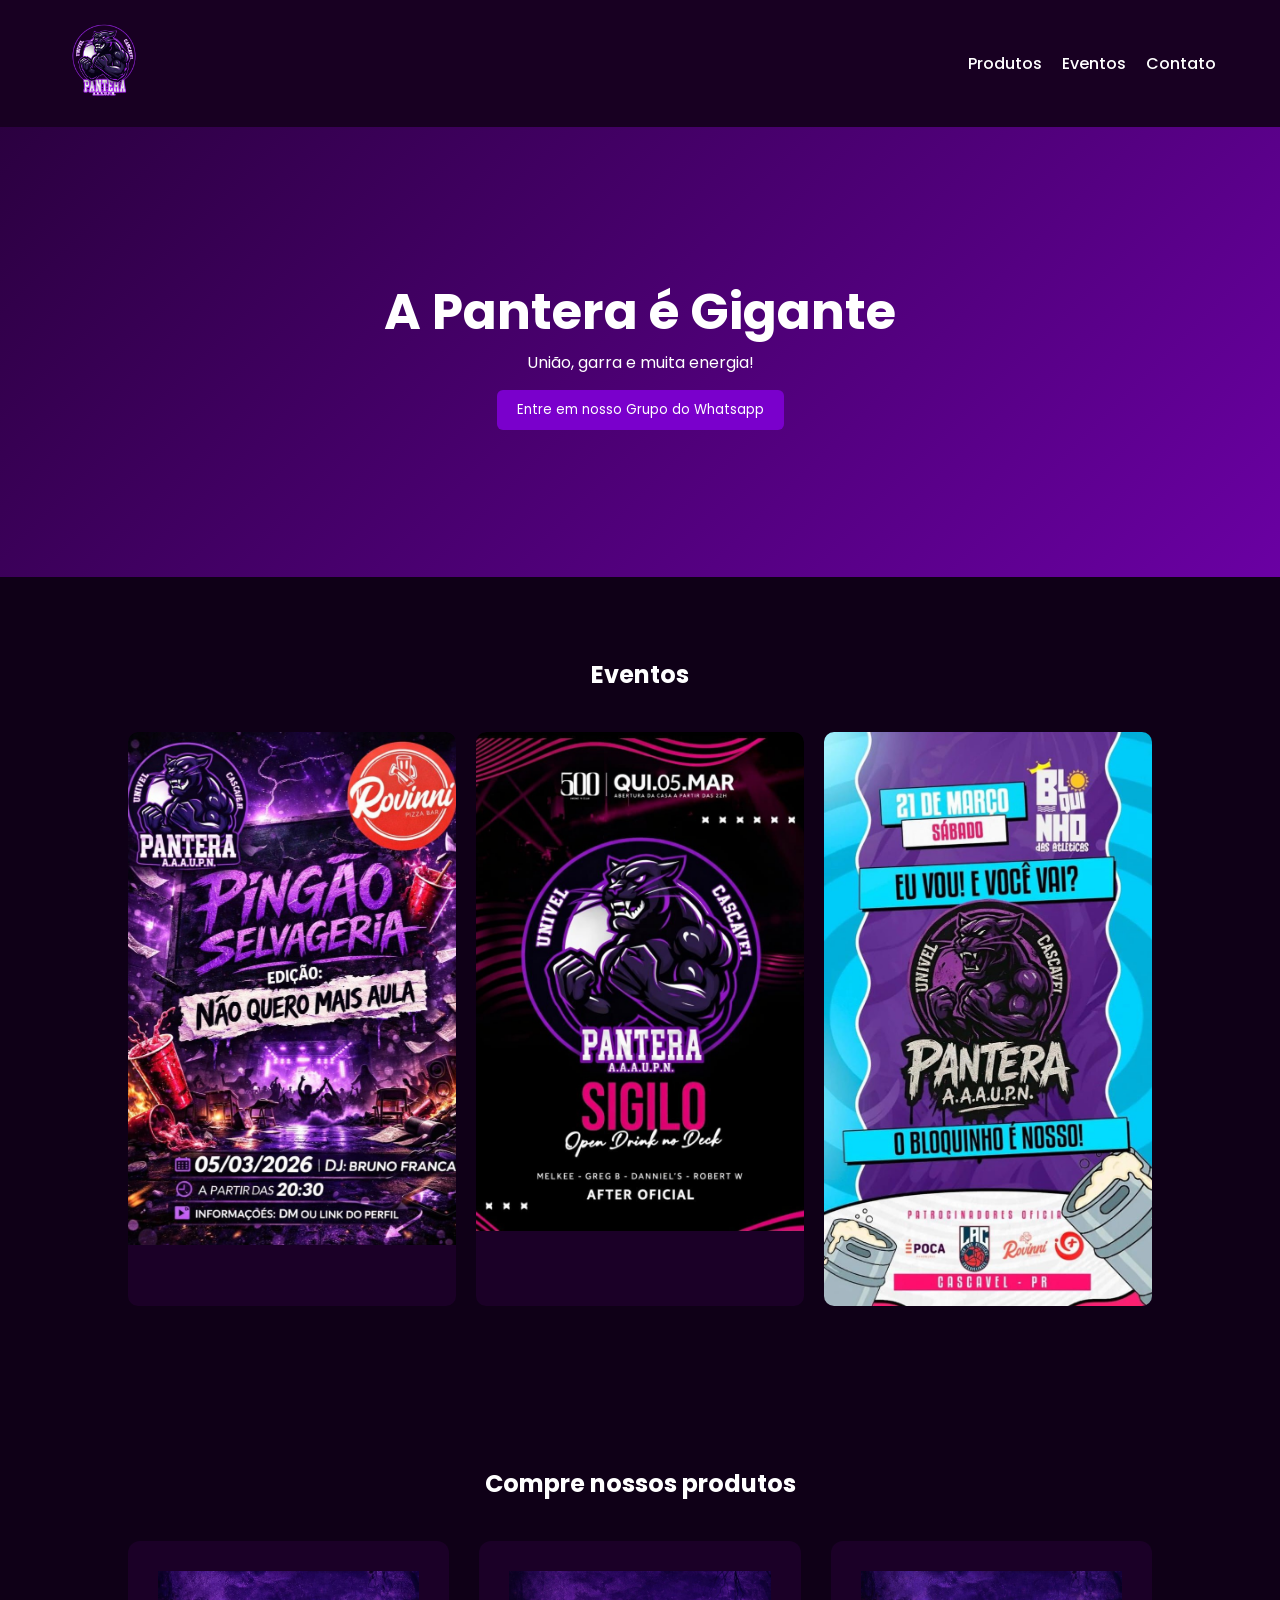
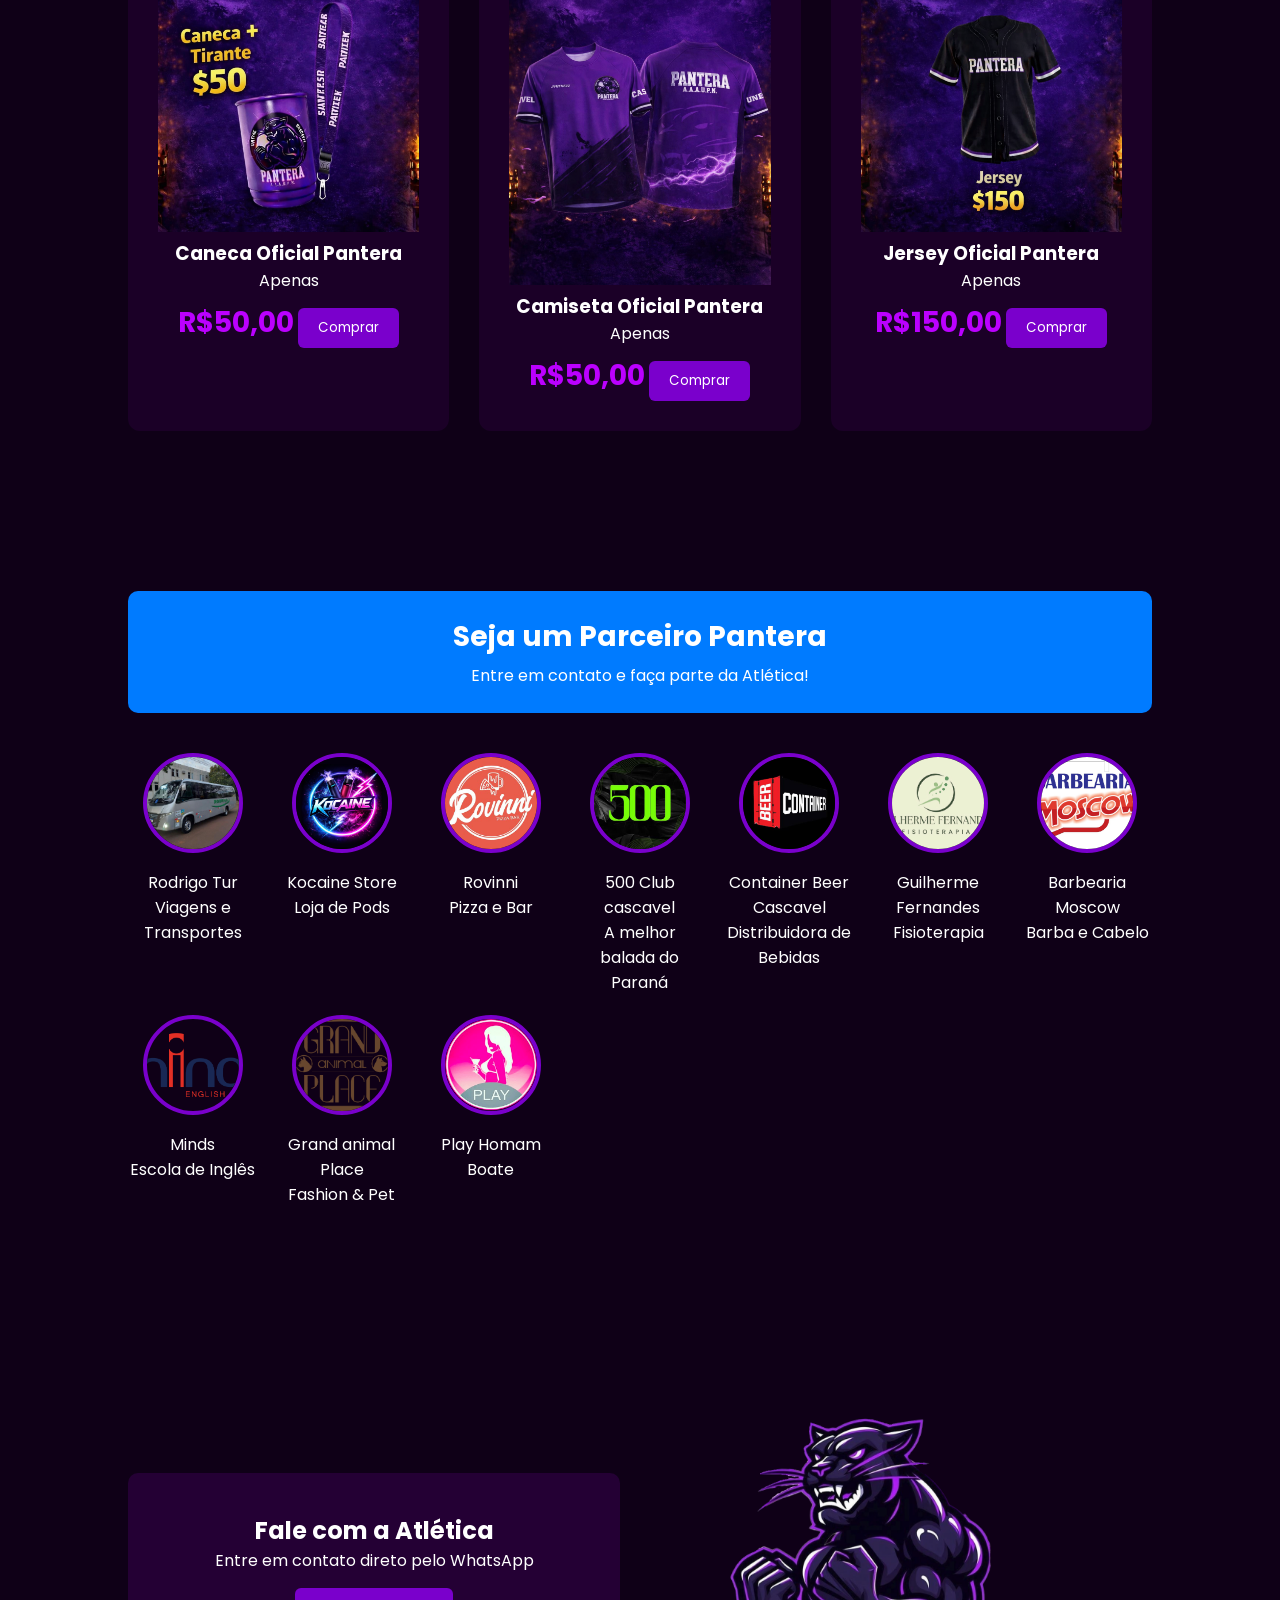
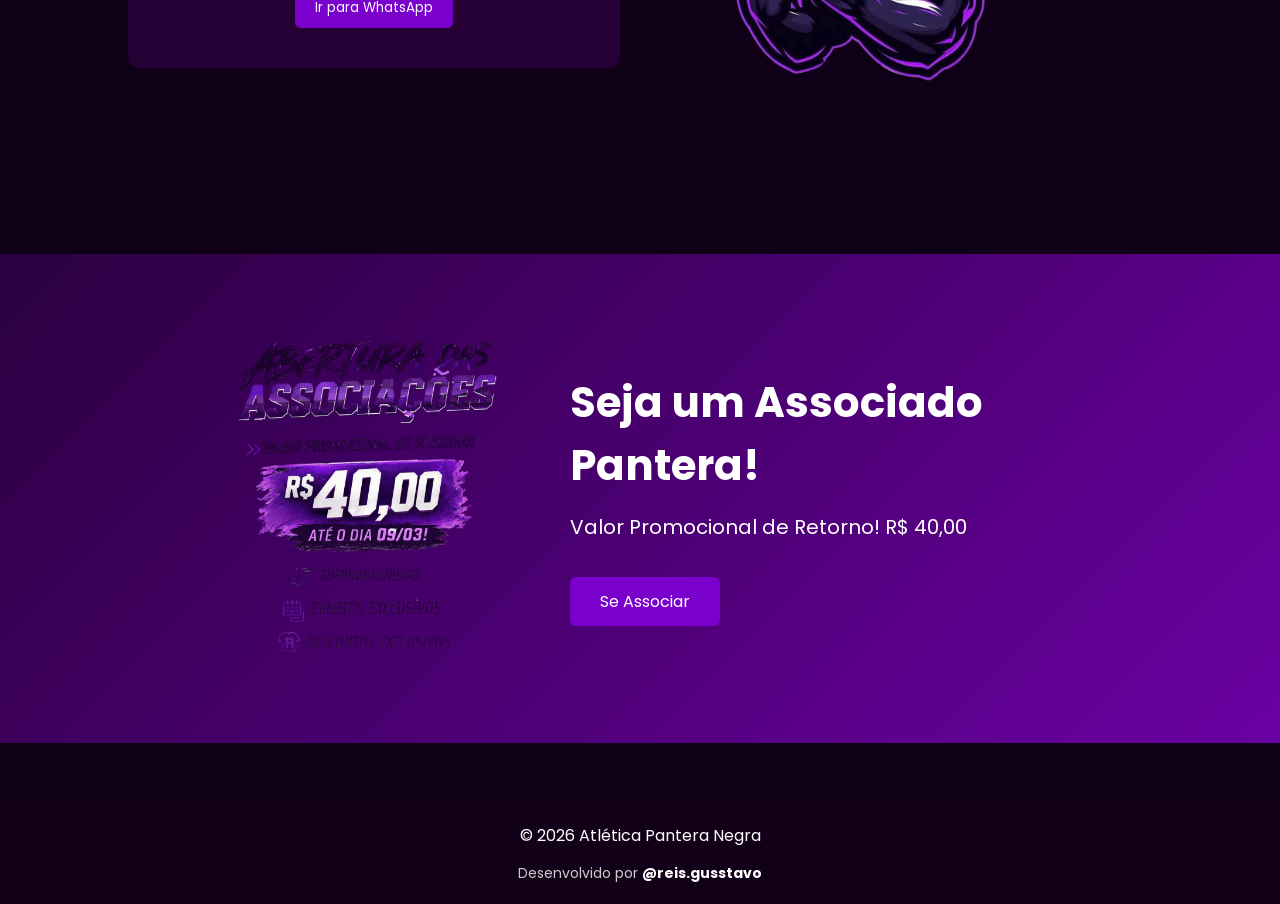
<file: index.html>
<!DOCTYPE html>
<html lang="pt-br">
<head>
<meta charset="UTF-8">
<meta name="viewport" content="width=device-width, initial-scale=1.0">
<title>Atlética Pantera Negra</title>

<link rel="stylesheet" href="css/style.css">

<link href="https://fonts.googleapis.com/css2?family=Poppins:wght@300;400;600;700&display=swap" rel="stylesheet">
</head>

<body>

<header>
    <div class="container header-content">
       <a href="index.html"><img src="img/logo.png" class="logo"></a>

        <nav>
            <a href="produtos.html">Produtos</a>
            <a href="#eventos">Eventos</a>
            <a href="#contato">Contato</a>
        </nav>
    </div>
</header>


<section class="hero">

    <div class="hero-content">
        <h1>A Pantera é Gigante</h1>
        <p>União, garra e muita energia!</p>
        <button onclick="grupo()">Entre em nosso Grupo do Whatsapp</button>
    </div>

</section>

<section id="eventos" class="eventos">
<h2>Eventos</h2>
<div class="eventos-grid">
<div class="evento-card">
<img src="img/evento1.jpg" alt="Interatléticas">
</div>
<div class="evento-card">
<img src="img/evento2.jpg" alt="Churrasco">
</div>

<div class="evento-card">
<img src="img/evento3.jpg" alt="Festa Universitária">
</div>

</div>
</section>

<section id="produtos" class="produtos">
<h2>Compre nossos produtos</h2>
<div class="produtos-grid">

<div class="produto-card">
<img src="img/caneca.png">
<h3>Caneca Oficial Pantera</h3>
<p>Apenas</p>
<span class="preco">R$50,00</span>
<button onclick="comprar()">Comprar</button>
</div>

<div class="produto-card">
<img src="img/camiseta.png">
<h3>Camiseta Oficial Pantera</h3>
<p>Apenas</p>
<span class="preco">R$50,00</span>
<button onclick="comprar()">Comprar</button>

</div>

<div class="produto-card">
<img src="img/jersey.png">
<h3>Jersey Oficial Pantera</h3>
<p>Apenas</p>
<span class="preco">R$150,00</span>
<button onclick="comprar()">Comprar</button>
</div>

</div>
</section>

<section class="parceiros">

<div class="parceiros-header">
<h2>Seja um Parceiro Pantera</h2>
<p>Entre em contato e faça parte da Atlética!</p>
</div>

<div class="parceiros-grid">

<div class="parceiro-card">
<img src="img/parceiro1.jpg" alt="Parceiro">
<p>Rodrigo Tur<br>
    Viagens e Transportes
</p>
</div>

<div class="parceiro-card">
<img src="img/parceiro2.jpg" alt="Parceiro">
<p>Kocaine Store<br>
Loja de Pods</p>
</div>

<div class="parceiro-card">
<img src="img/parceiro3.jpg" alt="Parceiro">
<p>Rovinni 
    <br>
    Pizza e Bar
</p>
</div>

<div class="parceiro-card">
<img src="img/parceiro4.jpg" alt="Parceiro">
<p>500 Club cascavel<br>
A melhor balada do Paraná</p>
</div>

<div class="parceiro-card">
<img src="img/parceiro5.jpg" alt="Parceiro">
<p>Container Beer Cascavel<br> Distribuidora de Bebidas</p>
</div>

<div class = "parceiro-card">
<img src="img/parceiro6.jpeg" alt="Parceiro">
<p>Guilherme Fernandes<br>Fisioterapia</p>
</div>

<div class = "parceiro-card">
<img src="img/parceiro7.jpeg" alt="Parceiro">
<p>Barbearia Moscow<br>Barba e Cabelo</p>
</div>

<div class="parceiro-card">
<img src="img/parceiro8.png">
<p>Minds<br> Escola de Inglês</p>
</div>

<div class="parceiro-card">
<img src="img/parceiro9.png">
<p>Grand animal Place<br> Fashion & Pet</p>
</div>

<div class="parceiro-card">
<img src="img/parceiro10.png">
<p>Play Homam<br> Boate</p>
</div>
</div>

</section>


<section id="contato" class="whatsapp">
<div class="whatsapp-container">


<div class="whats-card">
<h2>Fale com a Atlética</h2>
<p>Entre em contato direto pelo WhatsApp</p>
<button onclick="whatsapp()">Ir para WhatsApp</button>
</div>

<div class="pantera-img">
<img src="img/pantera.png" alt="Pantera Negra">
</div>

</div>

</section>

<section class="associacao">

<div class="associacao-container">

<div class="associacao-img">
<img src="img/associacao.png" alt="Associado Pantera">
</div>

<div class="associacao-content">
<h1>Seja um Associado Pantera!</h1>
<p>Valor Promocional de Retorno! R$ 40,00</p>
<button onclick="whatsapp()">Se Associar</button>
</div>

</div>

</section>

<script src="js/script.js"></script>

<footer>
  <p>© 2026 Atlética Pantera Negra</p>
  <p class="creditos">
    Desenvolvido por <a href="https://instagram.com/reis.gusstavo" target="_blank">@reis.gusstavo</a>
  </p>
</footer>



</body>
</html>
</file>
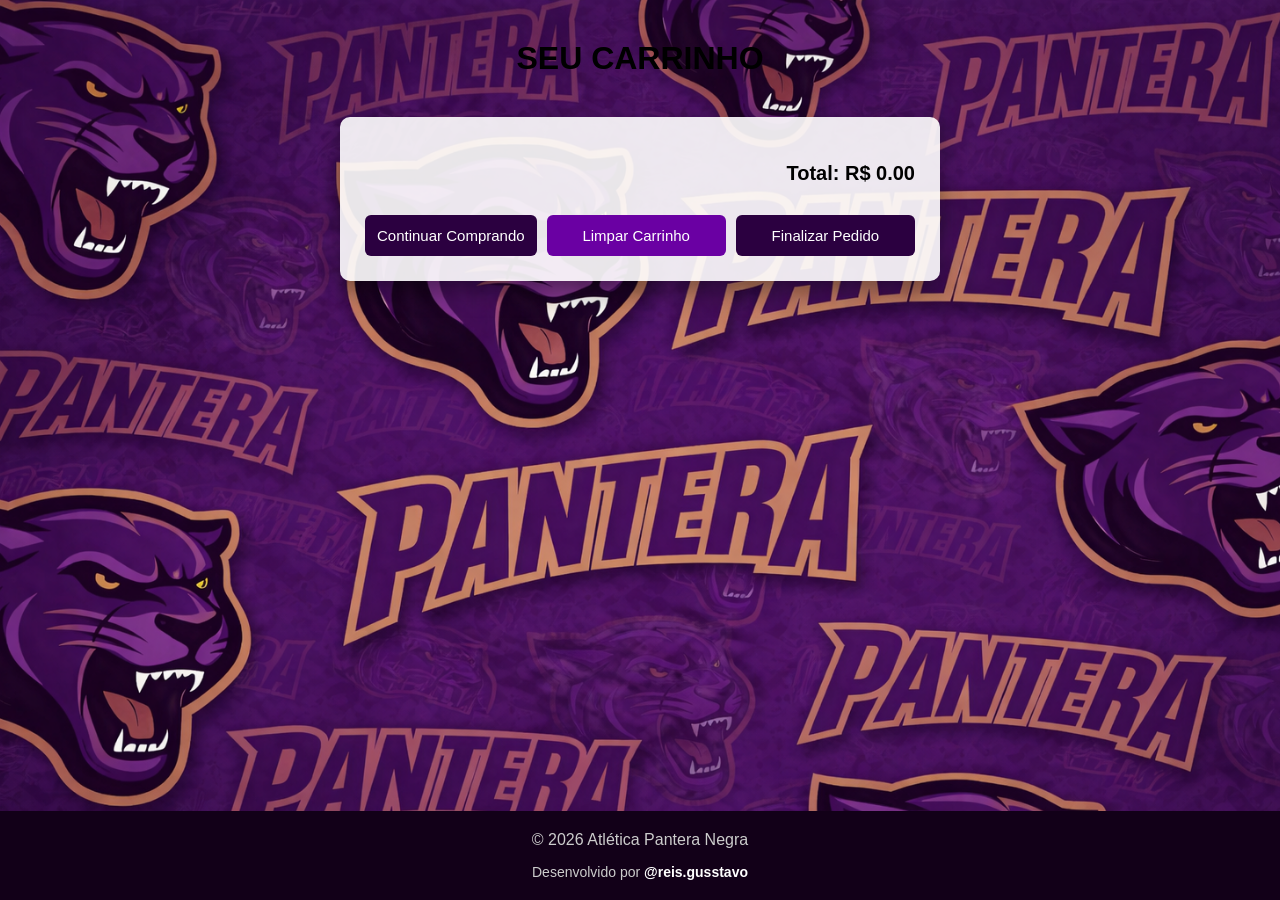
<file: carrinho.html>
<!DOCTYPE html>
<html lang="pt-br">
<head>
<meta charset="UTF-8">
<title>Carrinho</title>
<link rel="stylesheet" href="css/carrinho.css">
</head>

<body>
<main>

<h1>SEU CARRINHO</h1>

<div class="carrinho-container">

<ul id="listaCarrinho"></ul>

<h2 id="total"></h2>

<div class="botoes">

<a href="produtos.html">
<button class="voltar">Continuar Comprando</button>
</a>

<button class="limpar" onclick="limparCarrinho()">Limpar Carrinho</button>

<button class="finalizar" onclick="FinalizarPedido()">Finalizar Pedido</button>

</div>

</div>

<script>

let carrinho = JSON.parse(localStorage.getItem("carrinho")) || []

let lista = document.getElementById("listaCarrinho")
let total = 0

carrinho.forEach(item => {

let li = document.createElement("li")

li.innerHTML = `
  <div class="item-carrinho">
    <img src="${item.imagem}">
    <span>${item.nome}</span>
  </div>
  <span>R$ ${item.preco.toFixed(2)}</span>
`

lista.appendChild(li)

total += item.preco

})

document.getElementById("total").innerText = "Total: R$ " + total.toFixed(2)

function limparCarrinho(){
localStorage.removeItem("carrinho")
location.reload()
}

function FinalizarPedido() {

let mensagem = "Olá, quero comprar:%0A"

carrinho.forEach(item => {
mensagem += item.nome + " - R$ " + item.preco.toFixed(2) + "%0A"
})

mensagem += "%0ATotal: R$ " + total.toFixed(2)

window.open("https://wa.me/5545998118695?text=" + mensagem, "_blank")

}

</script>

</main>
<footer>
  <p>© 2026 Atlética Pantera Negra</p>
  <p class="creditos">
    Desenvolvido por <a href="https://instagram.com/reis.gusstavo" target="_blank">@reis.gusstavo</a>
  </p>
</footer>

</body>
</html>
</file>
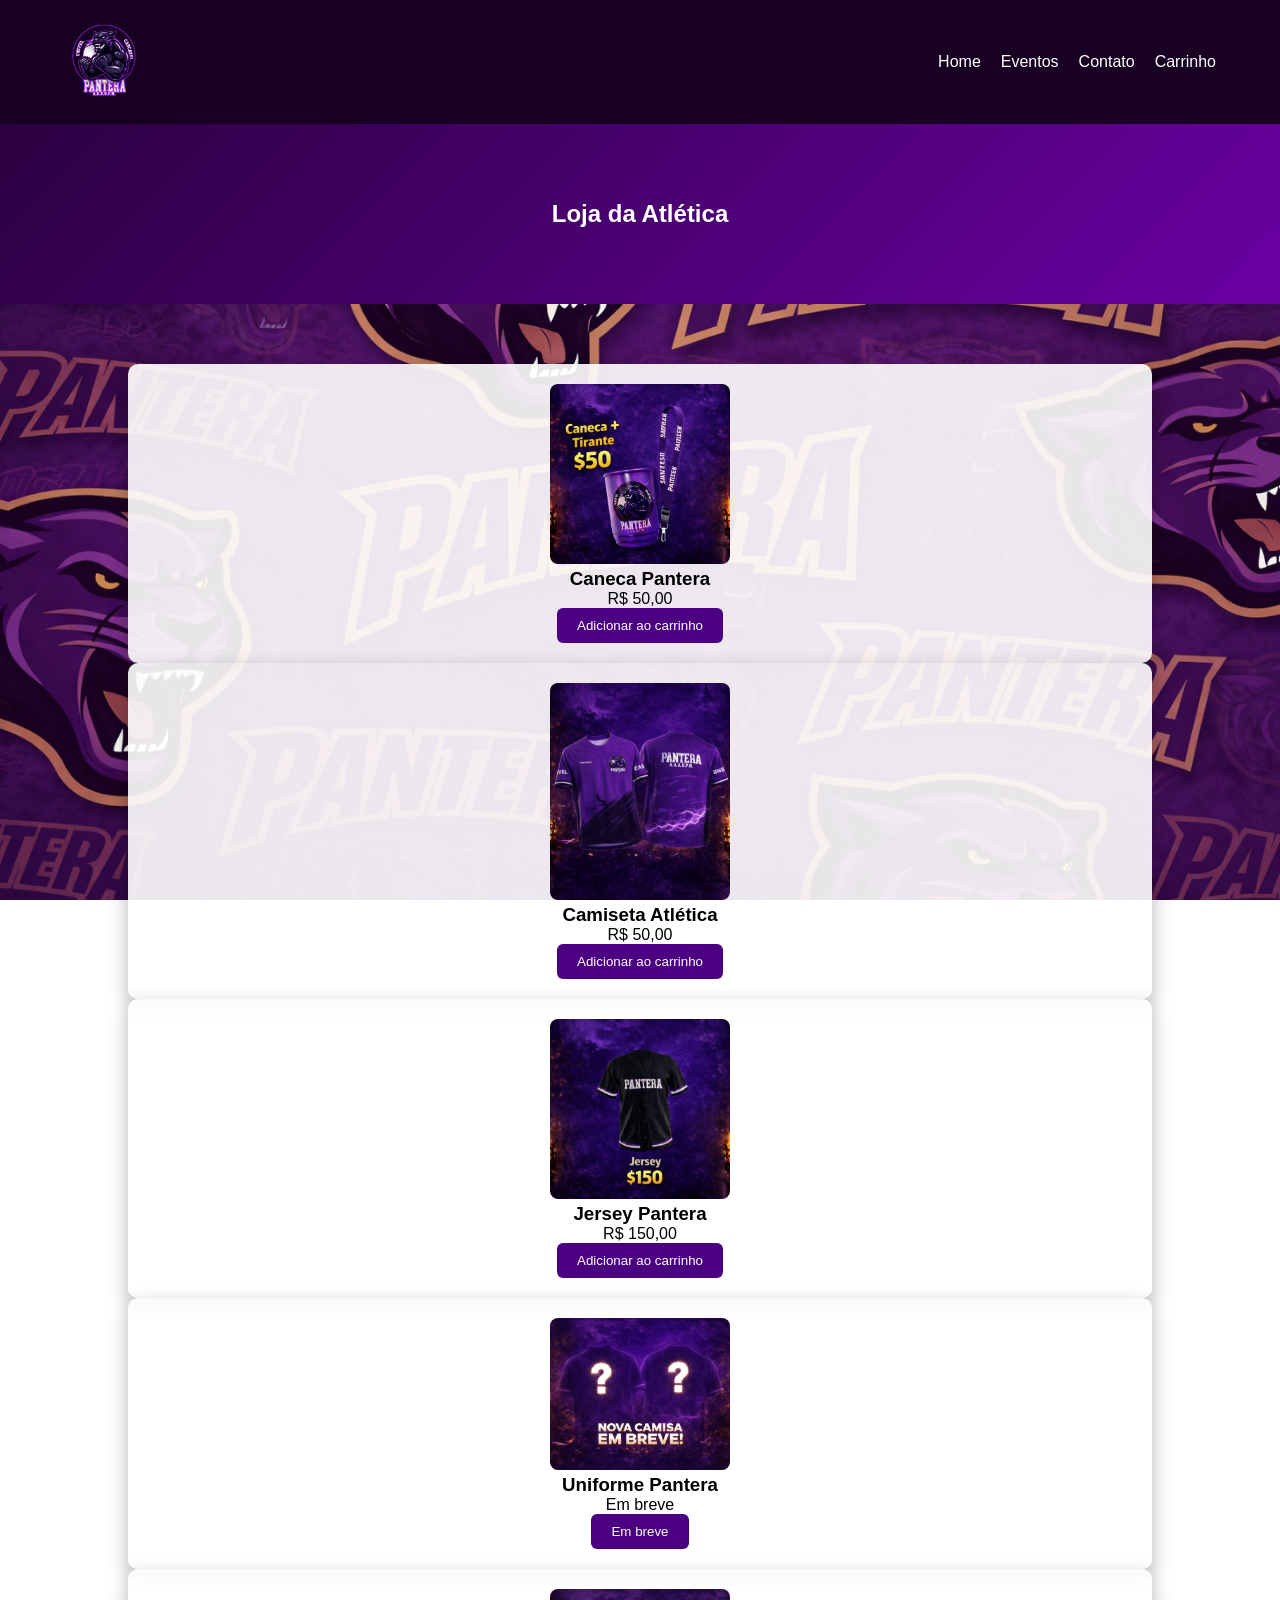
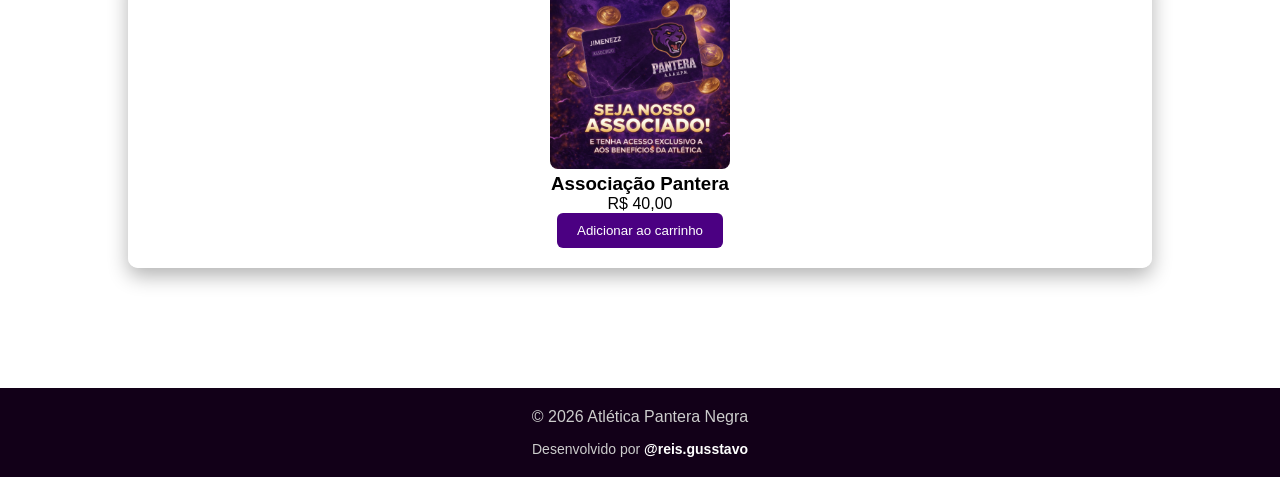
<file: produtos.html>
<!DOCTYPE html>
<html lang="pt-br">
<head>
<meta charset="UTF-8">
<title>Produtos - Atlética Pantera</title>
<link rel="stylesheet" href="css/produtos.css">
</head>

<body>
  <header>
    <div class="container header-content">
        <a href="index.html"><img src="img/logo.png" class="logo"></a>

        <nav>
            <a href="index.html">Home</a>
            <a href="#eventos">Eventos</a>
            <a href="#contato">Contato</a>
            <a href="carrinho.html">Carrinho</a>
        </nav>
    </div>
</header>

<section class="hero">

    <div class="hero-content">
        <h1>Loja da Atlética</h1>
    </div>

</section>

<div class="produtos">

  <div class="produto">
  <img src="img/caneca.png">
  <h3>Caneca Pantera</h3>
  <p>R$ 50,00</p>
  <button onclick="adicionarCarrinho('Caneca Pantera', 50, 'img/caneca.png')">
    Adicionar ao carrinho
  </button>
</div>

<div class="produto">
  <img src="img/camiseta.png">
  <h3>Camiseta Atlética</h3>
  <p>R$ 50,00</p>
  <button onclick="adicionarCarrinho('Camiseta Atlética', 50, 'img/camiseta.png')">
    Adicionar ao carrinho
  </button>
</div>

<div class="produto">
  <img src="img/jersey.png">
  <h3>Jersey Pantera</h3>
  <p>R$ 150,00</p>
  <button onclick="adicionarCarrinho('Jersey Pantera', 150, 'img/jersey.png')">
    Adicionar ao carrinho
  </button>
</div>

<div class="produto">
  <img src="img/embreve.png">
  <h3>Uniforme Pantera</h3>
  <p>Em breve</p>
  <button disabled>
    Em breve
  </button>
</div>

<div class="produto">
  <img src="img/passociacao.png">
  <h3>Associação Pantera</h3>
  <p>R$ 40,00</p>
  <button onclick="adicionarCarrinho('Associação Pantera', 40, 'img/passociacao.png')">
    Adicionar ao carrinho
  </button>
</div>

</div>


<script src="js/carrinho.js"></script>
<script>
function adicionarCarrinho(nome, preco, imagem){
    let carrinho = JSON.parse(localStorage.getItem("carrinho")) || [];

    carrinho.push({
        nome: nome,
        preco: preco,
        imagem: imagem
    });

    localStorage.setItem("carrinho", JSON.stringify(carrinho));

    alert("Produto adicionado ao carrinho!");
}
</script>

<footer>
  <p>© 2026 Atlética Pantera Negra</p>
  <p class="creditos">
    Desenvolvido por <a href="https://instagram.com/reis.gusstavo" target="_blank">@reis.gusstavo</a>
  </p>
</footer>

</body>
</html>
</file>
<file: css/style.css>
*{
margin:0;
padding:0;
box-sizing:border-box;
font-family:'Poppins', sans-serif;
}

body{
background:#0f0017;
color:white;
}

/* HEADER */

header{
width:100%;
padding:20px 0;
background:#180022;
}

.container{
width:90%;
max-width:1200px;
margin:auto;
}

.header-content{
display:flex;
justify-content:space-between;
align-items:center;
flex-wrap:wrap;
}

.logo{
height:80px;
}

nav{
display:flex;
flex-wrap:wrap;
}

nav a{
margin-left:20px;
text-decoration:none;
color:white;
font-weight:500;
}

/* HERO */

.hero{
min-height:50vh;
display:flex;
align-items:center;
justify-content:center;
background:linear-gradient(135deg,#2b0040,#6a00a3);
text-align:center;
padding:20px;
}

.hero h1{
font-size:50px;
}

/* PRODUTOS */

.produtos{
padding:80px 10%;
text-align:center;
}

.produtos-grid{
margin-top:40px;
display:grid;
grid-template-columns:repeat(auto-fit,minmax(250px,1fr));
gap:30px;
}

.produto-card{
background:#1b0027;
padding:30px;
border-radius:12px;
transition:0.3s;
width:100%;
}

.produto-card:hover{
transform:scale(1.05);
}

.produto-card img{
width:100%;
}

.preco{
font-size:28px;
font-weight:bold;
color:#bb00ff;
}

button{
margin-top:15px;
padding:10px 20px;
border:none;
background:#7a00cc;
color:white;
border-radius:6px;
cursor:pointer;
}

/* PARCEIROS */

.parceiros{
padding:80px 10%;
text-align:center;
}

.parceiros-header{
background:#007bff;
padding:25px;
border-radius:10px;
margin-bottom:40px;
}

.parceiros-header h2{
font-size:28px;
margin-bottom:5px;
}

.parceiros-grid{
display:grid;
grid-template-columns: repeat(auto-fit, minmax(120px,1fr));
gap:20px;
}

.parceiro-card{
text-align:center;
}

.parceiro-card img{
width:100px;
height:100px;
border-radius:50%;
object-fit:cover;
border:4px solid #7a00cc;
margin-bottom:10px;
}

/* WHATSAPP */

.whatsapp{
padding:80px 10%;
}

.whatsapp-container{
display:grid;
grid-template-columns:1fr 1fr;
align-items:center;
gap:40px;
}

.pantera-img img{
width:100%;
max-width:400px;
}

.whats-card{
background:#240034;
padding:40px;
border-radius:10px;
text-align:center;
}

/* EVENTOS */

.eventos{
padding:80px 10%;
text-align:center;
}

.eventos-grid{
margin-top:40px;
display:grid;
grid-template-columns:repeat(auto-fit,minmax(250px,1fr));
gap:20px;
}

.evento-card{
background:#1b0027;
border-radius:10px;
overflow:hidden;
display:flex;
flex-direction:column;
transition:0.3s;
}

.evento-card:hover{
transform:scale(1.05);
}

/* ASSOCIAÇÃO */

.associacao{
padding: 80px 10%;
background:linear-gradient(135deg,#2b0040,#6a00a3);
}

.associacao-container{
display: flex;
align-items: center;
justify-content: center;
gap: 60px;
flex-wrap:wrap;
}

.associacao-img img{
width: 300px;
max-width: 100%;
}

.associacao-content{
max-width: 500px;
}

.associacao-content h1{
font-size: 42px;
margin-bottom: 15px;
}

.associacao-content p{
font-size: 20px;
margin-bottom: 20px;
}

.associacao-content button{
padding: 12px 30px;
font-size: 16px;
cursor: pointer;
}

/* FOOTER */

footer{
margin-top:60px;
text-align:center;
padding:20px;
background:#120018;
}

.creditos{
font-size:14px;
text-align:center;
margin-top:15px;
color:#ccc;
}

.creditos a{
color:#fff;
text-decoration:none;
font-weight:bold;
}

.creditos a:hover{
text-decoration:underline;
}

/* 📱 RESPONSIVO */

@media (max-width: 768px){

.header-content{
flex-direction:column;
gap:15px;
}

nav{
justify-content:center;
}

nav a{
margin:10px;
}

.hero h1{
font-size:28px;
}

.produtos{
padding:60px 5%;
}

.parceiros{
padding:60px 5%;
}

.whatsapp-container{
grid-template-columns:1fr;
text-align:center;
}

.associacao-container{
flex-direction:column;
text-align:center;
}

.associacao-content h1{
font-size:28px;
}

.associacao-content p{
font-size:16px;
}

}
</file>
<file: css/carrinho.css>
*{
margin:0;
padding:0;
box-sizing:border-box;
}

html, body{
height:100%;
}

body{
font-family: Arial, Helvetica, sans-serif;
display:flex;
flex-direction:column;

background-image: url("../img/fundo.png");
background-size: cover;
background-position: center;
background-repeat: no-repeat;
background-attachment: fixed;
}

main{
flex:1;
}

/* TÍTULO */

h1{
text-align:center;
margin-top:40px;
padding:0 10px;
}

/* CARRINHO */

.carrinho-container{
width:90%;
max-width:600px;
margin:auto;
margin-top:40px;
padding:25px;

background: rgba(255,255,255,0.9);
border-radius:10px;
box-shadow:0 10px 25px rgba(0,0,0,0.4);
}
.item-carrinho{
display:flex;
align-items:center;
gap:10px;
}

.item-carrinho img{
width:50px;
height:50px;
object-fit:cover;
border-radius:6px;
}

/* LISTA */

#listaCarrinho{
list-style:none;
padding:0;
}

#listaCarrinho li{
display:flex;
justify-content:space-between;
align-items:center;
gap:10px;
padding:12px;
border-bottom:1px solid #ddd;
font-size:16px;
flex-wrap:wrap;
}

/* TOTAL */

#total{
text-align:right;
margin-top:20px;
font-size:20px;
font-weight:bold;
}

/* BOTÕES */

.botoes{
margin-top:30px;
display:flex;
justify-content:space-between;
gap:10px;
flex-wrap:wrap;
}

button{
flex:1;
min-width:120px;
padding:12px;
border:none;
border-radius:6px;
cursor:pointer;
font-size:15px;
}

/* CORES */

.finalizar{
background:#2b0040;
color:white;
}

.limpar{
background:#6a00a3;
color:white;
}

.voltar{
background:#2b0040;
color:white;
}

/* FOOTER */

footer{
margin-top:60px;
text-align:center;
padding:20px;
background:#120018;
}

footer p {
color:#ccc;
margin:0;
}

.creditos{
font-size:14px;
text-align:center;
margin-top:15px;
color:#ccc;
}

.creditos a{
color:#fff;
text-decoration:none;
font-weight:bold;
}

.creditos a:hover{
text-decoration:underline;
}

/* 📱 RESPONSIVO */

@media (max-width: 768px){

h1{
font-size:24px;
}

.carrinho-container{
padding:20px;
}

#listaCarrinho li{
font-size:14px;
flex-direction:column;
align-items:flex-start;
}

#total{
font-size:18px;
text-align:left;
}

.botoes{
flex-direction:column;
}

button{
width:100%;
}

}
</file>
<file: css/produtos.css>
*{
margin:0;
padding:0;
box-sizing:border-box;
}

body{
font-family: Arial, Helvetica, sans-serif;
background-image: url("../img/fundo.png");
background-size: cover;
background-position: center;
background-repeat: no-repeat;
background-attachment: fixed;
}

/* HEADER */

header{
width:100%;
padding:20px 0;
background:#180022;
}

.container{
width:90%;
max-width:1200px;
margin:auto;
}

.header-content{
display:flex;
justify-content:space-between;
align-items:center;
flex-wrap:wrap;
}

.logo{
height:80px;
}

nav{
display:flex;
flex-wrap:wrap;
}

nav a{
margin-left:20px;
text-decoration:none;
color:white;
font-weight:500;
}

/* HERO */

.hero{
min-height:20vh;
display:flex;
align-items:center;
justify-content:center;
background:linear-gradient(135deg,#2b0040,#6a00a3);
text-align:center;
color:white;
padding:15px;
}

h1{
text-align:center;
}

/* PRODUTOS */

.produtos{
padding:60px 10%;
}

.grid-produtos{
display:grid;
grid-template-columns:repeat(auto-fit, minmax(220px,1fr));
gap:30px;
}

.produto{
background:rgba(255,255,255,0.9);
padding:20px;
border-radius:10px;
text-align:center;
box-shadow:0 8px 20px rgba(0,0,0,0.3);
transition:0.3s;
width:100%;
}

.produto:hover{
transform:translateY(-8px);
}

.produto img{
width:100%;
max-width:180px;
border-radius:8px;
}

.preco{
font-size:20px;
font-weight:bold;
margin:10px 0;
}

.produto button{
background:#4b0082;
color:white;
border:none;
padding:10px 20px;
border-radius:6px;
cursor:pointer;
}

/* FOOTER */

footer{
margin-top:60px;
text-align:center;
padding:20px;
background:#120018;
}

footer p {
color:#ccc;
margin: 0;
}

.creditos{
font-size:14px;
text-align:center;
margin-top:15px;
color:#ccc;
}

.creditos a{
color:#fff;
text-decoration:none;
font-weight:bold;
}

.creditos a:hover{
text-decoration:underline;
}

/* 📱 RESPONSIVO */

@media (max-width: 768px){

.header-content{
flex-direction:column;
gap:15px;
}

nav{
justify-content:center;
}

nav a{
margin:10px;
}

.hero{
min-height:15vh;
}

.produtos{
padding:40px 5%;
}

.produto img{
max-width:140px;
}

}
</file>
